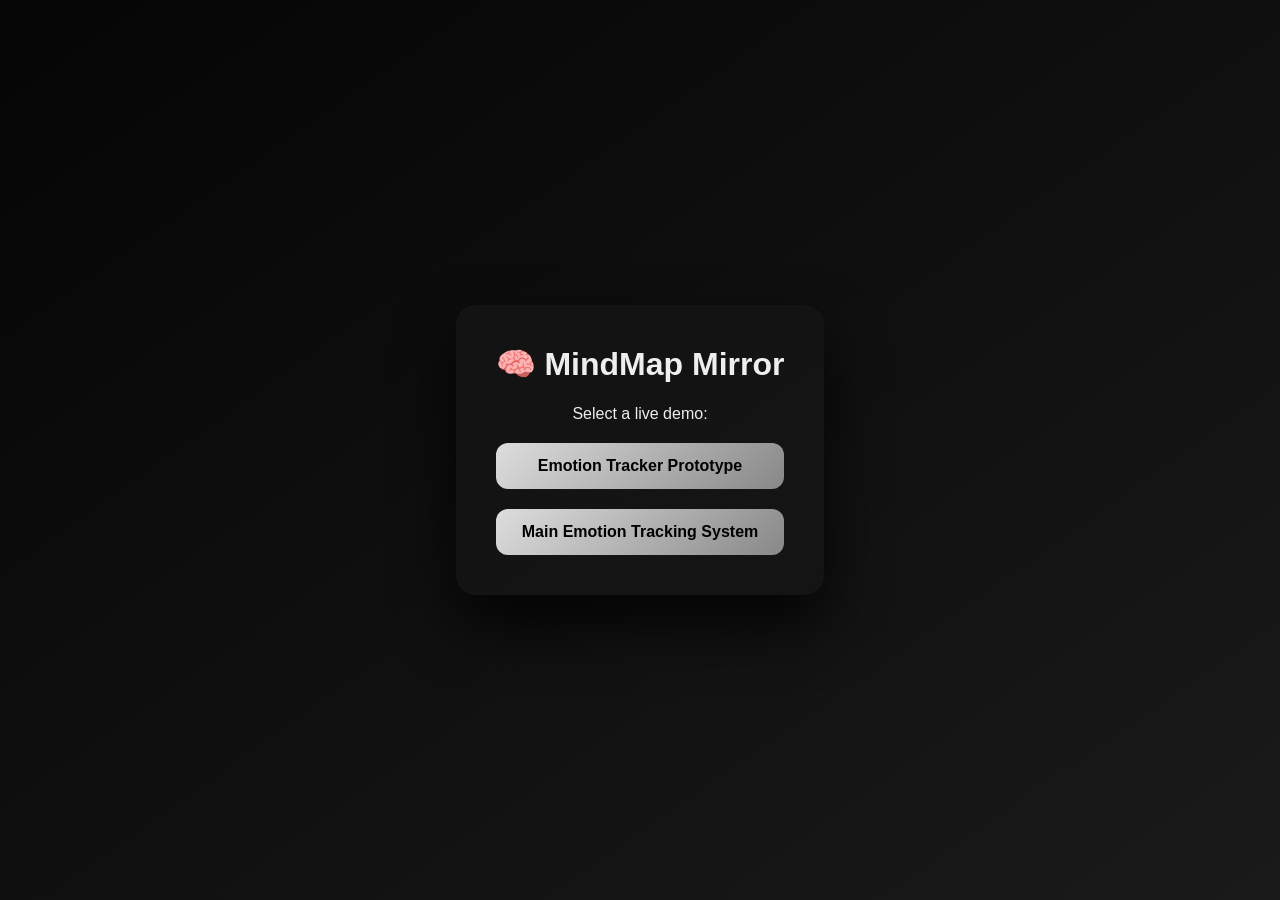
<file: index.html>
<!DOCTYPE html>
<html lang="en">
<head>
  <meta charset="UTF-8">
  <title>MindMap Mirror – Live Demo</title>
  <style>
    body {
      margin: 0;
      font-family: Arial, sans-serif;
      background: linear-gradient(145deg, #050505, #1a1a1a);
      color: #eee;
      display: flex;
      justify-content: center;
      align-items: center;
      height: 100vh;
    }
    .card {
      background: rgba(20,20,20,0.9);
      padding: 40px;
      border-radius: 20px;
      text-align: center;
      box-shadow: 0 30px 60px rgba(0,0,0,0.8);
    }
    h1 {
      margin-top: 0;
    }
    a {
      display: block;
      margin-top: 20px;
      padding: 14px;
      border-radius: 12px;
      text-decoration: none;
      background: linear-gradient(135deg, #ddd, #888);
      color: #000;
      font-weight: bold;
    }
    a:hover {
      transform: scale(1.05);
    }
  </style>
</head>
<body>

<div class="card">
  <h1>🧠 MindMap Mirror</h1>
  <p>Select a live demo:</p>

  <a href="prototype/">Emotion Tracker Prototype</a>
  <a href="main/">Main Emotion Tracking System</a>
</div>

</body>
</html>
</file>
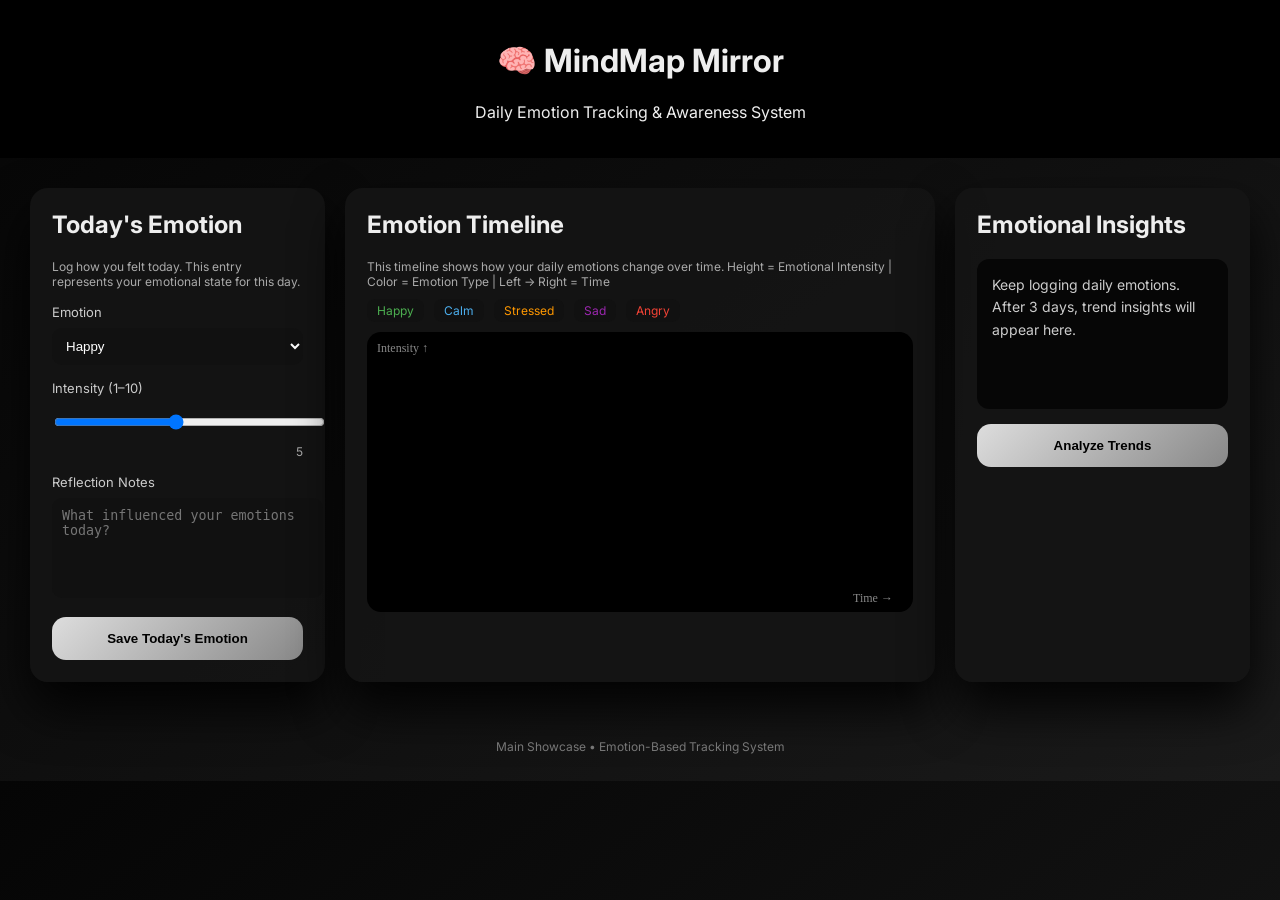
<file: main/index.html>
<!DOCTYPE html>
<html lang="en">
<head>
  <meta charset="UTF-8" />
  <title>MindMap Mirror | Daily Emotion Tracker</title>

  <!-- CSS -->
  <link rel="stylesheet" href="style.css" />

  <!-- Font -->
  <link href="https://fonts.googleapis.com/css2?family=Inter:wght@400;600&display=swap" rel="stylesheet">
</head>
<body>

<header>
  <h1>🧠 MindMap Mirror</h1>
  <p>Daily Emotion Tracking & Awareness System</p>
</header>

<main>

  <!-- TODAY PANEL -->
  <section class="card">
    <h2>Today's Emotion</h2>
    <p class="subtitle">
      Log how you felt today. This entry represents your emotional state for this day.
    </p>

    <label>Emotion</label>
    <select id="emotion">
      <option value="happy">Happy</option>
      <option value="calm">Calm</option>
      <option value="stressed">Stressed</option>
      <option value="sad">Sad</option>
      <option value="angry">Angry</option>
    </select>

    <label>Intensity (1–10)</label>
    <input type="range" id="intensity" min="1" max="10" value="5">
    <div class="range-value" id="intensityValue">5</div>

    <label>Reflection Notes</label>
    <textarea id="notes" placeholder="What influenced your emotions today?"></textarea>

    <button onclick="saveEmotion()">Save Today's Emotion</button>
  </section>

  <!-- TIMELINE -->
  <section class="card wide">
    <h2>Emotion Timeline</h2>
    <p class="subtitle">
      This timeline shows how your daily emotions change over time.  
      Height = Emotional Intensity | Color = Emotion Type | Left → Right = Time
    </p>

    <div class="legend">
      <span class="happy">Happy</span>
      <span class="calm">Calm</span>
      <span class="stressed">Stressed</span>
      <span class="sad">Sad</span>
      <span class="angry">Angry</span>
    </div>

    <canvas id="timeline"></canvas>
  </section>

  <!-- INSIGHTS -->
  <section class="card">
    <h2>Emotional Insights</h2>
    <div class="result-box" id="result">
      Log at least 3 days to see emotional patterns and trends.
    </div>
    <button onclick="generateInsights()">Analyze Trends</button>
  </section>

</main>

<footer>
  <p>Main Showcase • Emotion-Based Tracking System</p>
</footer>

<!-- JS -->
<script src="script.js"></script>

</body>
</html>
</file>
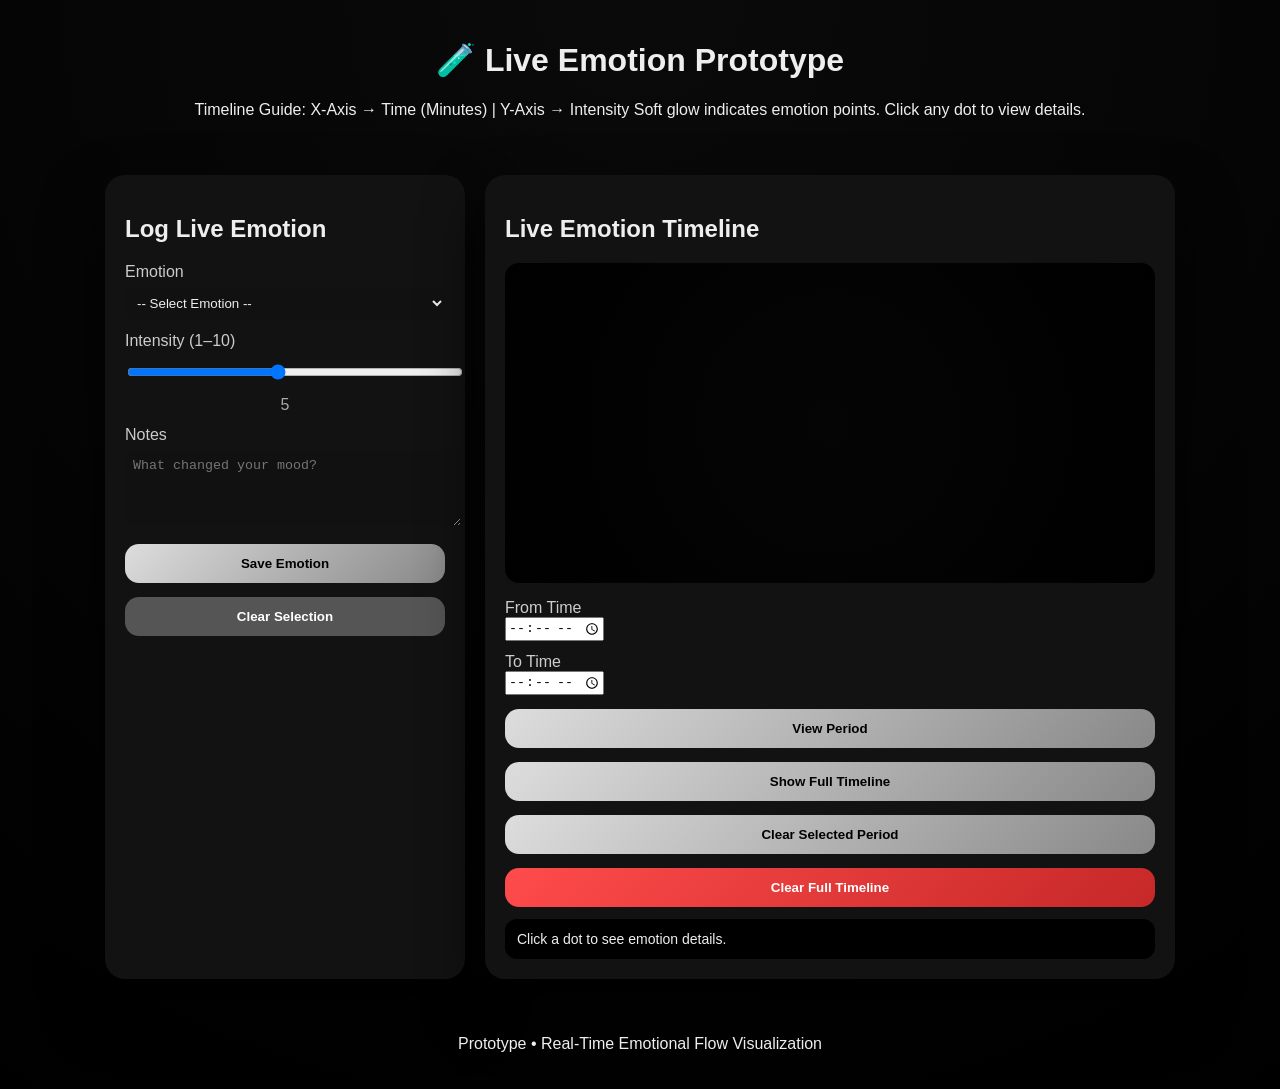
<file: prototype/index.html>
<!DOCTYPE html>
<html lang="en">
<head>
  <meta charset="UTF-8" />
  <title>Live Emotion Prototype</title>
  <link rel="stylesheet" href="style.css" />
</head>
<body>

<header>
  <h1>🧪 Live Emotion Prototype</h1>
  <p>
    Timeline Guide:  
    X-Axis → Time (Minutes) | Y-Axis → Intensity  
    Soft glow indicates emotion points. Click any dot to view details.
  </p>
</header>

<main>

<!-- INPUT PANEL -->
<section class="card">
  <h2>Log Live Emotion</h2>

  <label>Emotion</label>
  <select id="emotion">
    <option value="">-- Select Emotion --</option>
    <option value="happy">Happy</option>
    <option value="calm">Calm</option>
    <option value="stressed">Stressed</option>
    <option value="sad">Sad</option>
    <option value="angry">Angry</option>
  </select>

  <label>Intensity (1–10)</label>
  <input type="range" id="intensity" min="1" max="10" value="5">
  <div class="range-value" id="intensityValue">5</div>

  <label>Notes</label>
  <textarea id="notes" placeholder="What changed your mood?"></textarea>

  <button onclick="saveEmotion()">Save Emotion</button>
  <button class="secondary" onclick="clearSelection()">Clear Selection</button>
</section>

<!-- TIMELINE PANEL -->
<section class="card wide">
  <h2>Live Emotion Timeline</h2>

  <canvas id="timeline"></canvas>

  <div class="timeline-controls">
    <label>From Time</label>
    <input type="time" id="startTime">

    <label>To Time</label>
    <input type="time" id="endTime">

    <button onclick="filterTimeline()">View Period</button>
    <button onclick="showFullTimeline()">Show Full Timeline</button>
    <button onclick="clearSelectedPeriod()">Clear Selected Period</button>
    <button class="danger" onclick="clearTimeline()">Clear Full Timeline</button>
  </div>

  <div class="day-info" id="dayInfo">
    Click a dot to see emotion details.
  </div>
</section>

</main>

<footer>
  <p>Prototype • Real-Time Emotional Flow Visualization</p>
</footer>

<script src="script.js"></script>
</body>
</html>
</file>
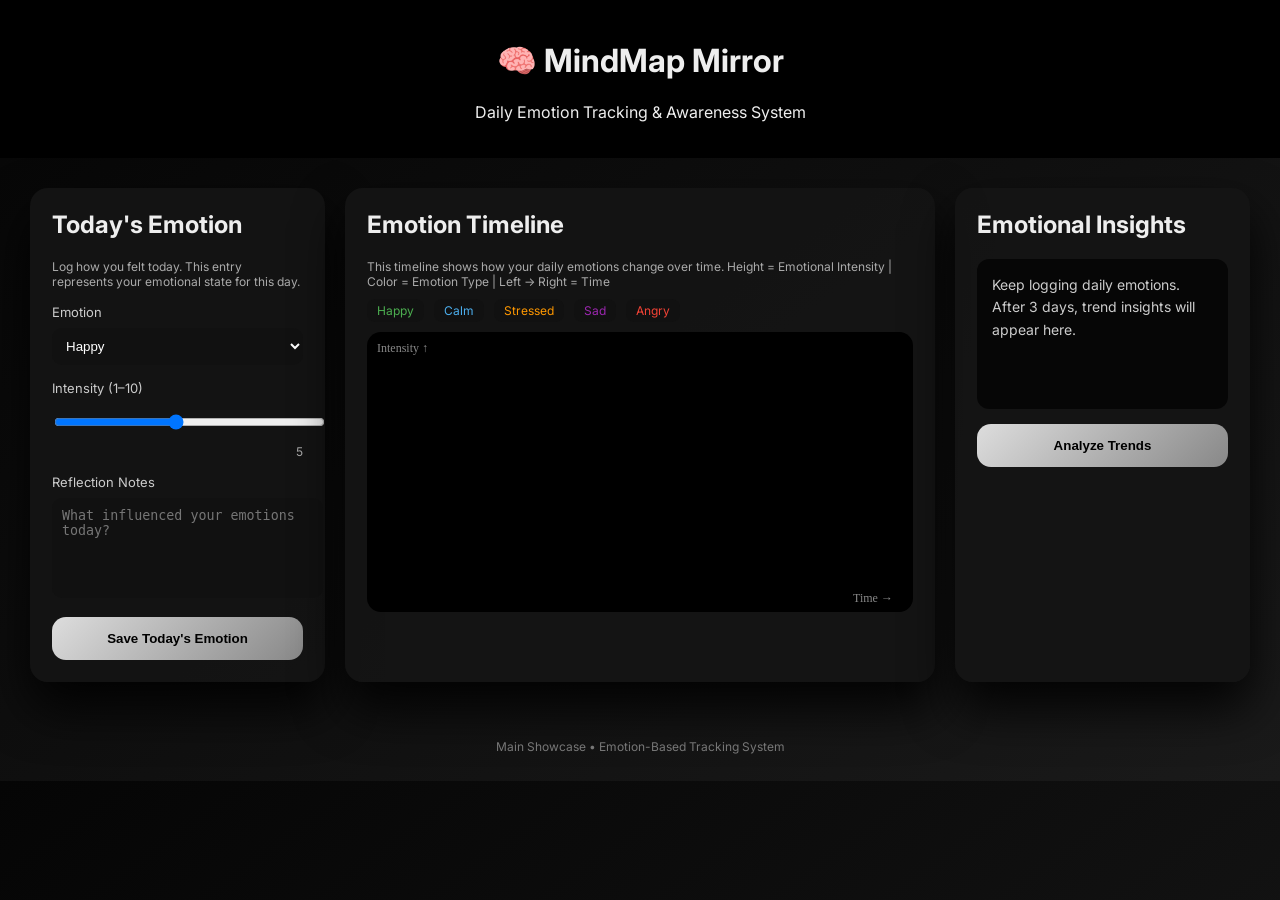
<file: main/MindMirror.html>
<!DOCTYPE html>
<html lang="en">
<head>
  <meta charset="UTF-8" />
  <title>MindMap Mirror | Daily Emotion Tracker</title>
  <link rel="stylesheet" href="style.css" />
  <link href="https://fonts.googleapis.com/css2?family=Inter:wght@400;600&display=swap" rel="stylesheet">
</head>
<body>

<header>
  <h1>🧠 MindMap Mirror</h1>
  <p>Daily Emotion Tracking & Awareness System</p>
</header>

<main>

  <!-- TODAY PANEL -->
  <section class="card">
    <h2>Today's Emotion</h2>
    <p class="subtitle">
      Log how you felt today. This entry represents your emotional state for this day.
    </p>

    <label>Emotion</label>
    <select id="emotion">
      <option value="happy">Happy</option>
      <option value="calm">Calm</option>
      <option value="stressed">Stressed</option>
      <option value="sad">Sad</option>
      <option value="angry">Angry</option>
    </select>

    <label>Intensity (1–10)</label>
    <input type="range" id="intensity" min="1" max="10" value="5">
    <div class="range-value" id="intensityValue">5</div>

    <label>Reflection Notes</label>
    <textarea id="notes" placeholder="What influenced your emotions today?"></textarea>

    <button onclick="saveEmotion()">Save Today's Emotion</button>
  </section>

  <!-- TIMELINE -->
  <section class="card wide">
    <h2>Emotion Timeline</h2>
    <p class="subtitle">
      This timeline shows how your daily emotions change over time.  
      Height = Emotional Intensity | Color = Emotion Type | Left → Right = Time
    </p>

    <div class="legend">
      <span class="happy">Happy</span>
      <span class="calm">Calm</span>
      <span class="stressed">Stressed</span>
      <span class="sad">Sad</span>
      <span class="angry">Angry</span>
    </div>

    <canvas id="timeline"></canvas>
  </section>

  <!-- INSIGHTS -->
  <section class="card">
    <h2>Emotional Insights</h2>
    <div class="result-box" id="result">
      Log at least 3 days to see emotional patterns and trends.
    </div>
    <button onclick="generateInsights()">Analyze Trends</button>
  </section>

</main>

<footer>
  <p>Main Showcase • Emotion-Based Tracking System</p>
</footer>

<script src="script.js"></script>
</body>
</html>
</file>
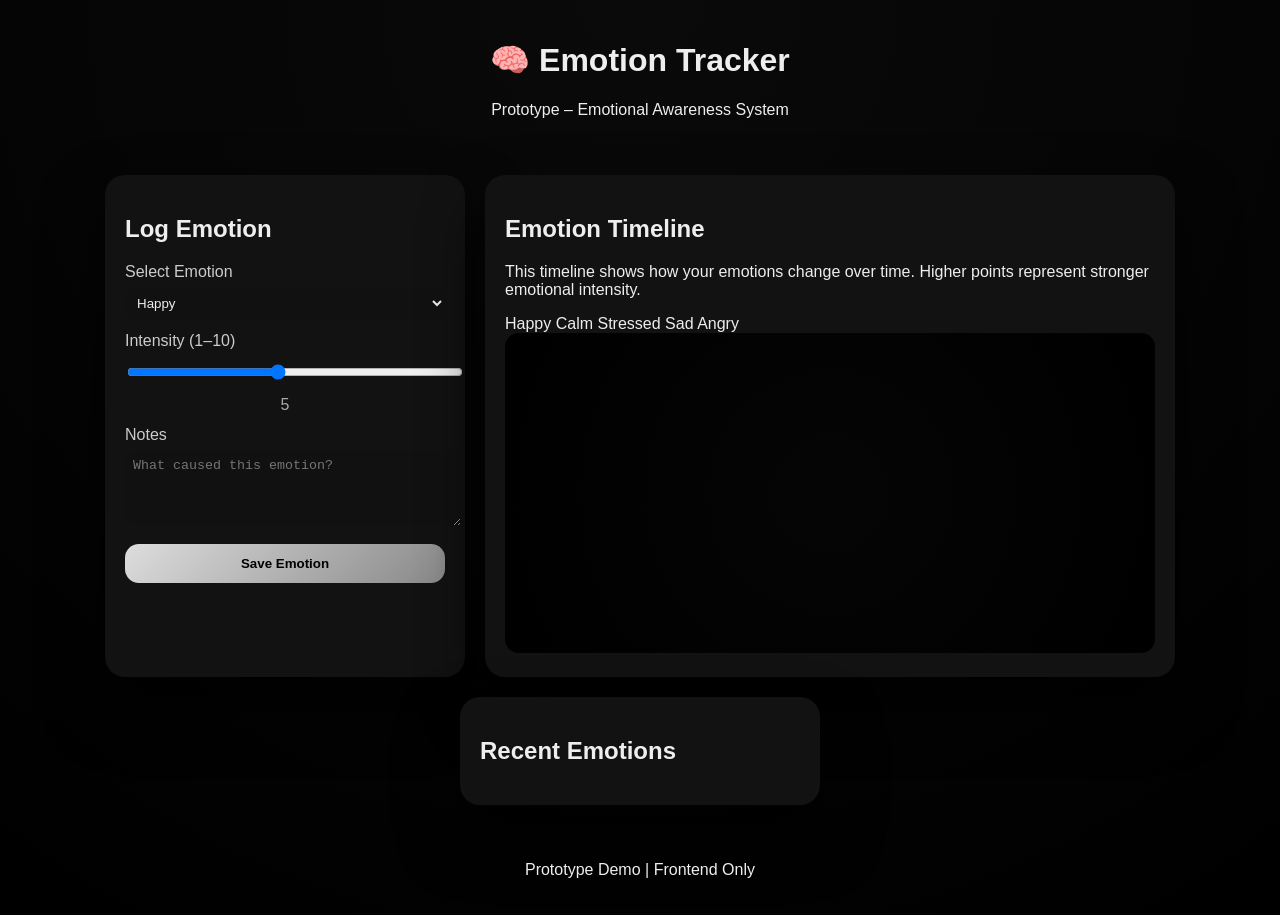
<file: prototype/prototype.html>
<!DOCTYPE html>
<html lang="en">
<head>
  <meta charset="UTF-8" />
  <title>Emotion Tracker Prototype</title>
  <link rel="stylesheet" href="style.css" />
  <link href="https://fonts.googleapis.com/css2?family=Inter:wght@400;600&display=swap" rel="stylesheet">
</head>
<body>

<header>
  <h1>🧠 Emotion Tracker</h1>
  <p>Prototype – Emotional Awareness System</p>
</header>

<main>

  <!-- INPUT -->
  <section class="card">
    <h2>Log Emotion</h2>

    <label>Select Emotion</label>
    <select id="emotion">
      <option value="happy">Happy</option>
      <option value="calm">Calm</option>
      <option value="stressed">Stressed</option>
      <option value="sad">Sad</option>
      <option value="angry">Angry</option>
    </select>

    <label>Intensity (1–10)</label>
    <input type="range" id="intensity" min="1" max="10" value="5">
    <div class="range-value" id="intensityValue">5</div>

    <label>Notes</label>
    <textarea id="notes" placeholder="What caused this emotion?"></textarea>

    <button onclick="saveEmotion()">Save Emotion</button>
  </section>

  <!-- VISUALIZATION -->
  <section class="card wide">
    <h2>Emotion Timeline</h2>
    <p class="subtitle">
      This timeline shows how your emotions change over time.  
      Higher points represent stronger emotional intensity.
    </p>

    <div class="legend">
      <span class="happy">Happy</span>
      <span class="calm">Calm</span>
      <span class="stressed">Stressed</span>
      <span class="sad">Sad</span>
      <span class="angry">Angry</span>
    </div>

    <canvas id="timeline"></canvas>
  </section>

  <!-- HISTORY -->
  <section class="card">
    <h2>Recent Emotions</h2>
    <div id="history"></div>
  </section>

</main>

<footer>
  <p>Prototype Demo | Frontend Only</p>
</footer>

<script src="script.js"></script>
</body>
</html>
</file>
<file: main/style.css>
body {
  margin: 0;
  font-family: "Inter", sans-serif;
  background: linear-gradient(145deg, #050505, #1a1a1a);
  color: #eee;
}

/* Header */
header {
  text-align: center;
  padding: 20px;
  background: #000;
}

/* Layout */
main {
  display: grid;
  grid-template-columns: 1fr 2fr 1fr;
  gap: 20px;
  padding: 30px;
}

/* Cards */
.card {
  background: rgba(20, 20, 20, 0.9);
  border-radius: 18px;
  padding: 22px;
  box-shadow: 0 25px 50px rgba(0,0,0,0.9);
  transition: transform 0.3s ease;
}

.card:hover {
  transform: translateY(-5px);
}

.wide {
  grid-column: span 1;
}

/* Text */
h2 {
  margin-top: 0;
}

.subtitle {
  font-size: 12px;
  color: #aaa;
  margin-bottom: 10px;
}

/* Inputs */
label {
  display: block;
  margin-top: 15px;
  font-size: 13px;
  color: #ccc;
}

select, textarea, input[type="range"] {
  width: 100%;
  margin-top: 8px;
  background: #111;
  color: white;
  border: none;
  border-radius: 10px;
  padding: 10px;
}

select option {
  background-color: #111;
  color: #eee;
}

textarea {
  resize: none;
  height: 80px;
}

.range-value {
  text-align: right;
  font-size: 12px;
  color: #aaa;
}

/* Buttons */
button {
  margin-top: 15px;
  width: 100%;
  padding: 14px;
  border-radius: 14px;
  border: none;
  background: linear-gradient(135deg, #ddd, #888);
  color: black;
  font-weight: bold;
  cursor: pointer;
}

button:hover {
  transform: scale(1.05);
}

/* Timeline */
canvas {
  width: 100%;
  height: 280px;
  background: #000;
  border-radius: 14px;
}

/* Legend */
.legend {
  display: flex;
  gap: 10px;
  font-size: 12px;
  margin-bottom: 10px;
}

.legend span {
  padding: 4px 10px;
  border-radius: 8px;
  background: #111;
}

.legend .happy { color: #4caf50; }
.legend .calm { color: #4cafef; }
.legend .stressed { color: #ff9800; }
.legend .sad { color: #9c27b0; }
.legend .angry { color: #f44336; }

/* Result box */
.result-box {
  min-height: 120px;
  padding: 15px;
  border-radius: 12px;
  background: rgba(0,0,0,0.7);
  font-size: 14px;
  line-height: 1.6;
  color: #ccc;
}

/* Footer */
footer {
  text-align: center;
  padding: 15px;
  font-size: 12px;
  color: #777;
}

/* Responsive */
@media (max-width: 900px) {
  main {
    grid-template-columns: 1fr;
  }
}
</file>
<file: prototype/style.css>
body {
  margin: 0;
  font-family: Arial, sans-serif;
  background: radial-gradient(circle at top, #0a0a0a, #000);
  color: #eee;
}

header, footer {
  text-align: center;
  padding: 20px;
}

main {
  display: flex;
  flex-wrap: wrap;
  justify-content: center;
  gap: 20px;
  padding: 20px;
}

.card {
  background: rgba(20,20,20,0.95);
  border-radius: 20px;
  padding: 20px;
  width: 320px;
  box-shadow: 0 30px 60px rgba(0,0,0,0.8);
}

.card.wide {
  width: 650px;
}

label {
  display: block;
  margin-top: 12px;
  color: #ccc;
}

select, textarea, input[type="range"] {
  width: 100%;
  margin-top: 6px;
  padding: 8px;
  border-radius: 10px;
  border: none;
  background: #111;
  color: #eee;
}

textarea {
  min-height: 60px;
}

button {
  margin-top: 14px;
  padding: 12px;
  width: 100%;
  border-radius: 14px;
  border: none;
  font-weight: bold;
  cursor: pointer;
  background: linear-gradient(135deg, #ddd, #888);
  color: #000;
}

button:hover {
  transform: scale(1.05);
}

.secondary {
  background: #555;
  color: white;
}

.danger {
  background: linear-gradient(135deg, #ff4b4b, #c62828);
  color: white;
}

canvas {
  width: 100%;
  height: 320px;
  background: radial-gradient(circle at center, #050505, #000);
  border-radius: 14px;
  cursor: pointer;
}

.range-value {
  text-align: center;
  margin-top: 4px;
  color: #aaa;
}

.day-info {
  margin-top: 12px;
  padding: 12px;
  background: #000;
  border-radius: 12px;
  font-size: 14px;
}
</file>
